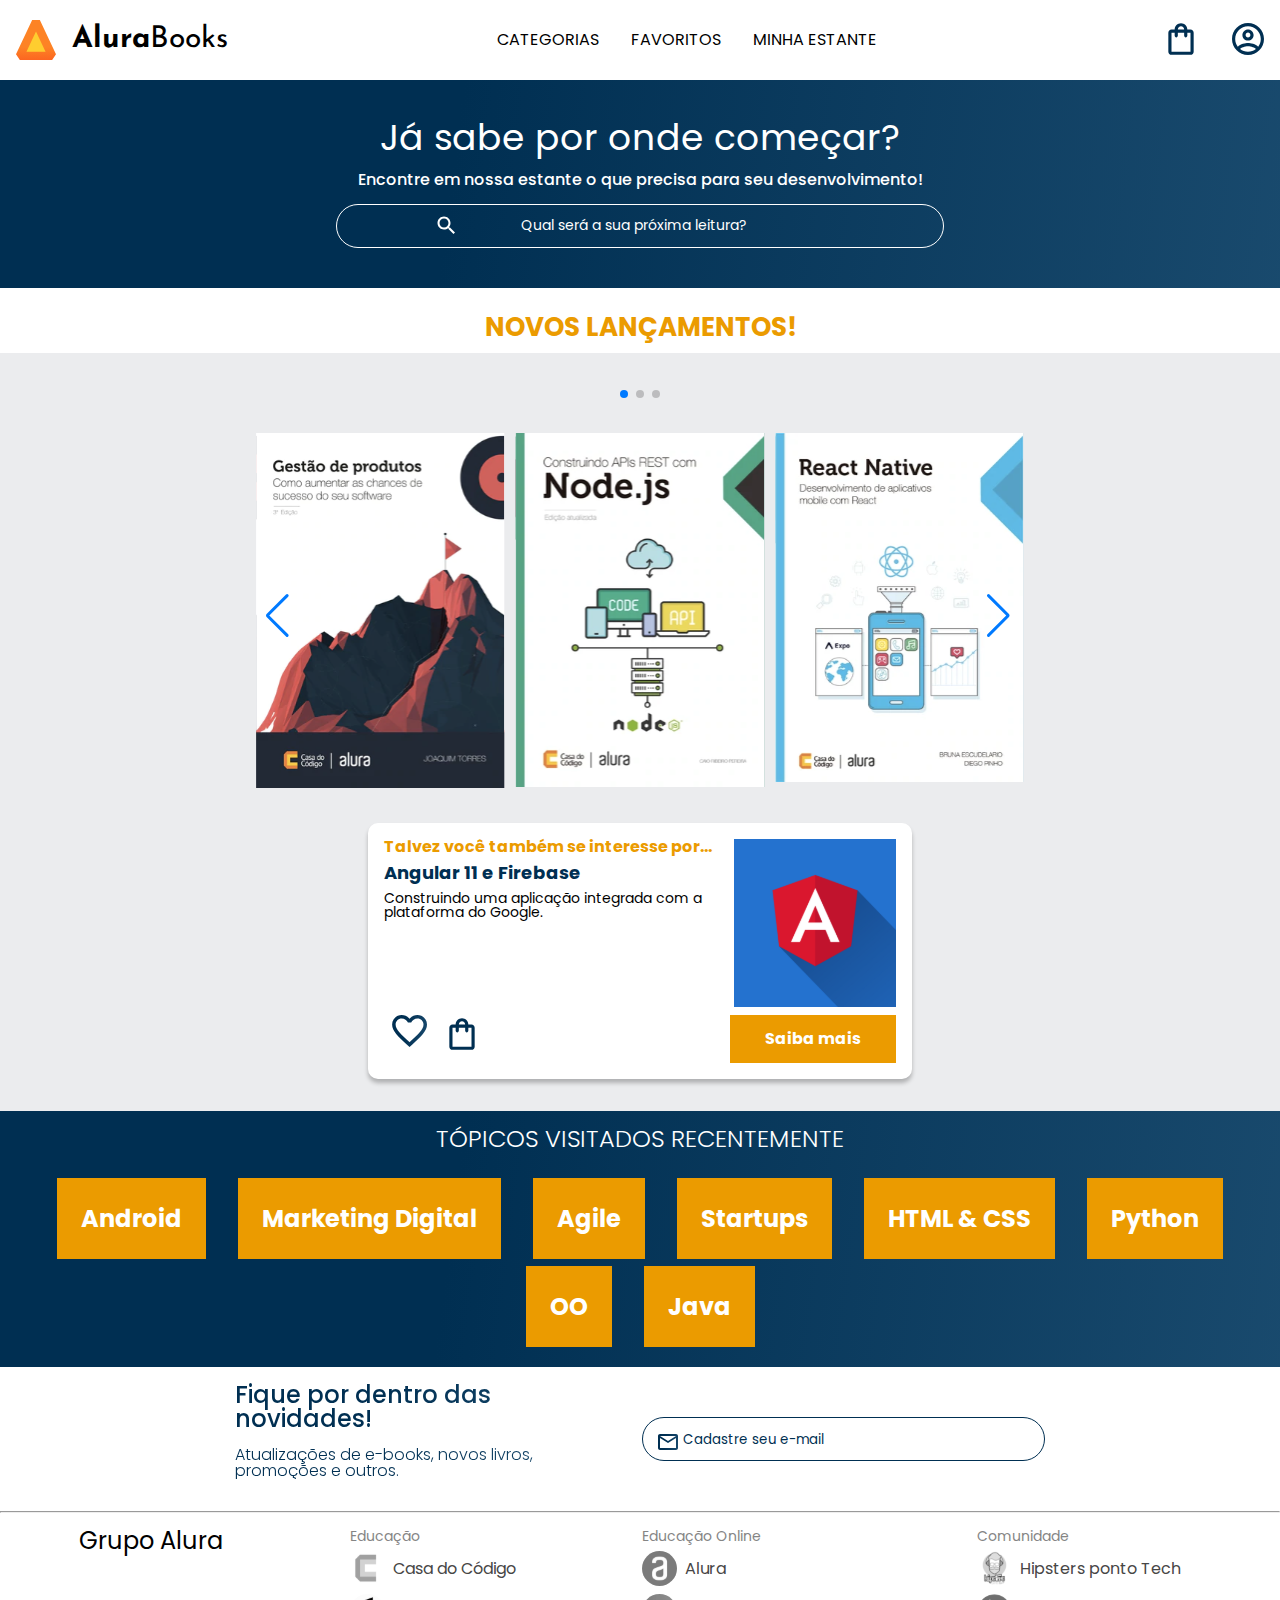
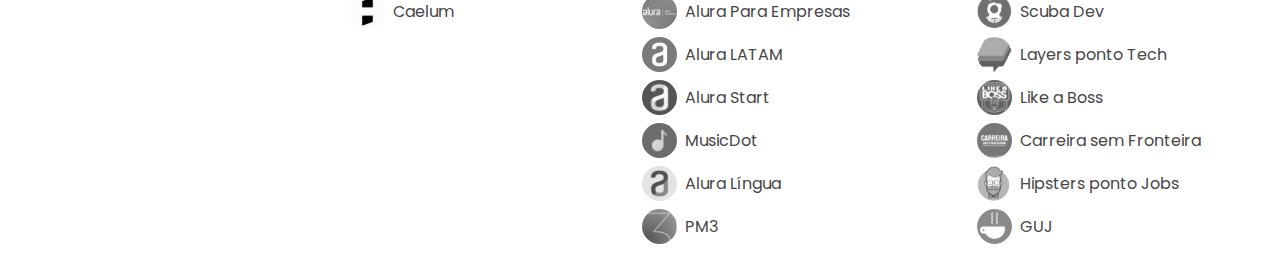
<file: index.html>
<!DOCTYPE html>
<html>

    <head>
        <meta charset="UTF-8">
        <meta name="viewport" content="width=device-width, initial-scale=1.0">
        <title>AluraBooks</title>
        <link rel="stylesheet" href="reset.css">
        <link rel="preconnect" href="https://fonts.googleapis.com">
        <link rel="preconnect" href="https://fonts.gstatic.com" crossorigin>
        <link href="https://fonts.googleapis.com/css2?family=Poppins:wght@300;400;500;700&display=swap" rel="stylesheet">
        <link href="https://fonts.googleapis.com/css2?family=Josefin+Sans:ital,wght@0,100..700;1,100..700&display=swap" rel="stylesheet">
        <link rel="stylesheet" href="https://cdn.jsdelivr.net/npm/swiper@11/swiper-bundle.min.css"/>
        <link rel="stylesheet" href="styles.css">
    </head>

    <body>
        <header class="cabeçalho">
            <div class="container">
                <input type="checkbox" id="menu" class="container__botão">
                <label for="menu" class="container__rótulo">
                    <span class="cabeçalho__menu-hambúrguer container__imagem"></span>
                </label>
                <ul class="lista-menu">
                    <li class="lista-menu__título">Categorias</li>
                    <li class="lista-menu__item">
                        <a href="#" class="lista-menu__link">Programação</a>
                    </li>
                    <li class="lista-menu__item">
                        <a href="#" class="lista-menu__link">Front-end</a>
                    </li>
                    <li class="lista-menu__item">
                        <a href="#" class="lista-menu__link">Infraestrutura</a>
                    </li>
                    <li class="lista-menu__item">
                        <a href="#" class="lista-menu__link">Business</a>
                    </li>
                    <li class="lista-menu__item">
                        <a href="#" class="lista-menu__link">Design & UX</a>
                    </li>
                </ul>
                <img src="./images/Logo.svg" alt="Logo da AluraBooks" class="container__imagem">
                <h1 class="container__título"><b class="container__título--negrito">Alura</b>Books</h1>
            </div>

            <ul class="opções">
                <input type="checkbox" id="opções-menu" class="opções__botão">
                <label for="opções-menu" class="opções__rótulo">
                    <li class="opções__item">Categorias</li>
                </label>

                <ul class="lista-menu">
                    <li class="lista-menu__item">
                        <a href="#" class="lista-menu__link">Programação</a>
                    </li>
                    <li class="lista-menu__item">
                        <a href="#" class="lista-menu__link">Front-end</a>
                    </li>
                    <li class="lista-menu__item">
                        <a href="#" class="lista-menu__link">Infraestrutura</a>
                    </li>
                    <li class="lista-menu__item">
                        <a href="#" class="lista-menu__link">Business</a>
                    </li>
                    <li class="lista-menu__item">
                        <a href="#" class="lista-menu__link">Design & UX</a>
                    </li>
                </ul>

                <li class="opções__item"><a href="#" class="opções__link">Favoritos</a></li>
                <li class="opções__item"><a href="#" class="opções__link">Minha estante</a></li>
            </ul>

            <div class="container">
                <a href="#">
                    <img src="./images/Favoritos.svg" alt="Meus Favoritos" class="container__imagem container__imagem-transparente">
                </a>
                <a href="#" class="container__link">
                    <img src="./images/Sacola.svg" alt="Carrinho de compras" class="container__imagem">
                    <p class="container__texto">Minha sacola</p>
                </a>
                <a href="#" class="container__link">
                    <img src="./images/Usuario.svg" alt="Meu perfil" class="container__imagem">
                    <p class="container__texto">Meu perfil</p>
                </a>
            </div>
        </header>

        <section class="banner">
            <h2 class="banner__título">Já sabe por onde começar?</h2>
            <p class="banner__texto">Encontre em nossa estante o que precisa para seu desenvolvimento!</p>
            <input type="search" class="banner__pesquisa" placeholder="Qual será a sua próxima leitura?">
        </section>

        <section class="carrossel">
            <h2 class="carrossel__título">Novos lançamentos!</h2>
            <!-- Slider main container -->
            <div class="carrossel__container">
                <div class="swiper">
                    <!-- Additional required wrapper -->
                    <!-- If we need pagination -->
                    <div class="swiper-pagination"></div>

                    <div class="swiper-wrapper">
                    <!-- Slides -->
                    <div class="swiper-slide"><img src="./images/Gestão2.svg" alt="Livro sobre gestão."></div>
                    <div class="swiper-slide"><img src="./images/Nodejs.svg" alt="Livro sobre Node.js."></div>
                    <div class="swiper-slide"><img src="./images/ReactNative.svg" alt="Livro sobre React Native."></div>
                    <div class="swiper-slide"><img src="./images/UX.svg" alt="Livro sobre UX."></div>
                    <div class="swiper-slide"><img src="./images/MetricasAgeis.svg" alt="Livro sobre Métricas Ágeis."></div>
                    </div>

                    <!-- If we need navigation buttons -->
                    <div class="swiper-button-prev"></div>
                    <div class="swiper-button-next"></div>
                </div>

                <div class="card">
                    <div class="card__descrição">
                        <div class="descrição">
                            <h3 class="descrição__título">Talvez você também se interesse por...</h3>
                            <h2 class="descrição__título-livro">Angular 11 e Firebase</h2>
                            <p class="descrição__texto">Construindo uma aplicação integrada com a plataforma do Google.</p>
                        </div>
                        <img src="./images/Perfil-escritora 2.svg" class="descricao__imagem">
                    </div>

                    <div class="card__botões">
                        <ul class="botões">
                            <li class="botões__item"><img src="./images/Favoritos.svg" alt="Favoritar livro."></li>
                            <li class="botões__item"><img src="./images/Sacola.svg" alt="Adicionar no carrinho de compras."></li>
                        </ul>
                        <a href="#" class="botões__âncora">Saiba mais</a>
                    </div>
                </div>
            </div>
        </section>

        <section class="tópicos">
            <h2 class="tópicos__título">TÓPICOS VISITADOS RECENTEMENTE</h2>
            <ul class="tópicos__lista">
                <li class="tópicos__item">
                    <a href="#" class="tópicos__link">Android</a>
                </li>
                <li class="tópicos__item">
                    <a href="#" class="tópicos__link">Marketing Digital</a>
                </li>
                <li class="tópicos__item">
                    <a href="#" class="tópicos__link">Agile</a>
                </li>
                <li class="tópicos__item">
                    <a href="#" class="tópicos__link">Startups</a>
                </li>
                <li class="tópicos__item">
                    <a href="#" class="tópicos__link">HTML & CSS</a>
                </li>
                <li class="tópicos__item">
                    <a href="#" class="tópicos__link">Python</a>
                </li>
                <li class="tópicos__item">
                    <a href="#" class="tópicos__link">OO</a>
                </li>
                <li class="tópicos__item">
                    <a href="#" class="tópicos__link">Java</a>
                </li>
            </ul>
        </section>

        <section class="contato">
            <div class="contato__descrição">
                <h2 class="contato__título">Fique por dentro das novidades!</h2>
                <p class="contato__texto">Atualizações de e-books, novos livros, promoções e outros.</p>
            </div>
            <input type="email" placeholder="Cadastre seu e-mail" class="contato__email">
        </section>

        <hr/>

        <footer class="rodapé">
            <h2 class="rodapé__título">Grupo Alura</h2>
            <ul class="lista-rodapé">
                <li class="lista-rodapé__título">Educação</li>
                <li class="lista-rodapé__item">
                    <img src="./images/CasaDoCodigo.svg">
                    <a href="#" class="lista-rodapé__link">Casa do Código</a>
                </li>
                <li class="lista-rodapé__item">
                    <img src="./images/Caelum.svg">
                    <a href="#" class="lista-rodapé__link">Caelum</a>
                </li>
            </ul>

            <ul class="lista-rodapé">
                <li class="lista-rodapé__título">Educação Online</li>
                <li class="lista-rodapé__item">
                    <img src="./images/Alura.svg">
                    <a href="#" class="lista-rodapé__link">Alura</a>
                </li>
                <li class="lista-rodapé__item">
                    <img src="./images/AluraEmpresas.svg">
                    <a href="#" class="lista-rodapé__link">Alura Para Empresas</a>
                </li>
                <li class="lista-rodapé__item">
                    <img src="./images/AluraLATAM.svg">
                    <a href="#" class="lista-rodapé__link">Alura LATAM</a>
                </li>
                <li class="lista-rodapé__item">
                    <img src="./images/AluraStart.svg">
                    <a href="#" class="lista-rodapé__link">Alura Start</a>
                </li>
                <li class="lista-rodapé__item">
                    <img src="./images/MusicDot.svg">
                    <a href="#" class="lista-rodapé__link">MusicDot</a>
                </li>
                <li class="lista-rodapé__item">
                    <img src="./images/AluraLingua.svg">
                    <a href="#" class="lista-rodapé__link">Alura Língua</a>
                </li>
                <li class="lista-rodapé__item">
                    <img src="./images/PM3.svg">
                    <a href="#" class="lista-rodapé__link">PM3</a>
                </li>
            </ul>

            <ul class="lista-rodapé">
                <li class="lista-rodapé__título">Comunidade</li>
                <li class="lista-rodapé__item">
                    <img src="./images/HipstersTech.svg">
                    <a href="#" class="lista-rodapé__link">Hipsters ponto Tech</a>
                </li>
                <li class="lista-rodapé__item">
                    <img src="./images/ScubaDev.svg">
                    <a href="#" class="lista-rodapé__link">Scuba Dev</a>
                </li>
                <li class="lista-rodapé__item">
                    <img src="./images/LayersTech.svg">
                    <a href="#" class="lista-rodapé__link">Layers ponto Tech</a>
                </li>
                <li class="lista-rodapé__item">
                    <img src="./images/LikeABoss.svg">
                    <a href="#" class="lista-rodapé__link">Like a Boss</a>
                </li>
                <li class="lista-rodapé__item">
                    <img src="./images/CarreiraSemFronteira.svg">
                    <a href="#" class="lista-rodapé__link">Carreira sem Fronteira</a>
                </li>
                <li class="lista-rodapé__item">
                    <img src="./images/HipstersJobs.svg">
                    <a href="#" class="lista-rodapé__link">Hipsters ponto Jobs</a>
                </li>
                <li class="lista-rodapé__item">
                    <img src="./images/GUJ.svg">
                    <a href="#" class="lista-rodapé__link">GUJ</a>
                </li>
            </ul>
        </footer>

        <script src="https://cdn.jsdelivr.net/npm/swiper@11/swiper-bundle.min.js"></script>
        <script>
            const swiper = new Swiper('.swiper', {
                spaceBetween: 10,
                slidesPerView: 3,
                pagination: {
                    el: '.swiper-pagination',
                    type: 'bullets',
                },
            });
        </script>
    </body>

</html>
</file>
<file: styles.css>
@import url("styles/header.css");
@import url("styles/banner.css");
@import url("styles/carrossel.css");
@import url("styles/tópicos.css");
@import url("styles/contatos.css");
@import url("styles/rodapé.css");

:root {
    --cor-de-fundo: #EBECEE;
    --branco: #FFFFFF;
    --laranja: #EB9B00;
    --azul-degradê: linear-gradient(97.54deg, #002f52 35.49%, #326589 165.37%);
    --azul: #002F52;
    --fonte-principal: "Poppins";
    --fonte-secundária: "Josefin Sans";
    --preto: #000000;
    --cinza: #474646;
    --cinza-claro: #858585;
}

body {
    background-color: var(--cor-de-fundo);
    font-family: var(--fonte-principal);
    font-size: 16px;
    font-weight: 400;
}
</file>
